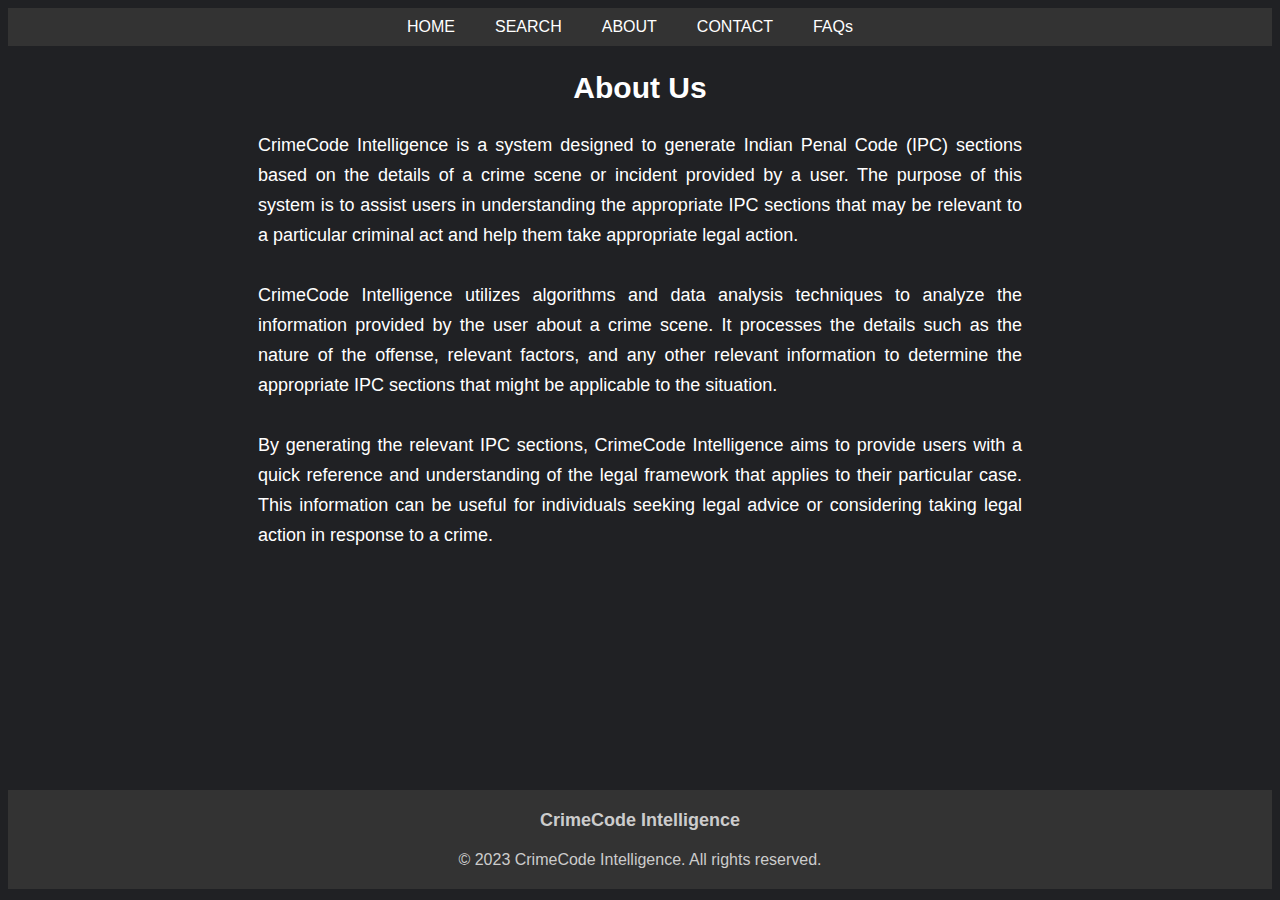
<file: about.html>
<!DOCTYPE html>
<html lang="en">
    <head>
        <meta charset="UTF-8">
        <meta http-equiv="X-UA-Compatible" content="IE=edge">
        <meta name="viewport" content="width=device-width,initial-scale=1.0">
        <title>Homepage</title>
        <link rel="stylesheet" href="style.css">
        <link rel="stylesheet" href="aboutstyle.css">


        <script src="script.js"></script>
    </head>
    <body>
        <header>
            <nav>
              <ul class="main-menu">
              
                    <li><a href="index.html">HOME</a></li>
                    <li><a href="dashboard.html">SEARCH</a></li>
                    <li><a href="#">ABOUT</a></li>
                    <li><a href="contact.html">CONTACT</a></li>
                    <li><a href="FAQs.html">FAQs</a></li>
              </ul>
            </nav>
          </header>
          

          <h2 style="text-align: center; font-size: 30px;">About Us</h2>

            

          <h2></h2>


            <div class="aboutus" style="line-height: 30px;">
              <p>
                CrimeCode Intelligence is a system designed to generate Indian Penal Code (IPC) sections based on the details of a crime scene or incident provided by a user. The purpose of this system is to assist users in understanding the appropriate IPC sections that may be relevant to a particular criminal act and help them take appropriate legal action.
                <br> <br>CrimeCode Intelligence utilizes algorithms and data analysis techniques to analyze the information provided by the user about a crime scene. It processes the details such as the nature of the offense, relevant factors, and any other relevant information to determine the appropriate IPC sections that might be applicable to the situation.
                <br> <br>By generating the relevant IPC sections, CrimeCode Intelligence aims to provide users with a quick reference and understanding of the legal framework that applies to their particular case. This information can be useful for individuals seeking legal advice or considering taking legal action in response to a crime.
              </p>
            </div>



             <footer class="footerss">
              <div class="footer-logo">
                <h4>CrimeCode Intelligence</h4>
              </div>

            <div class="footer-bottom">
              <p>&copy; 2023 CrimeCode Intelligence. All rights reserved.</p>
            </div>
          </footer>



    </body>
</html>
</file>
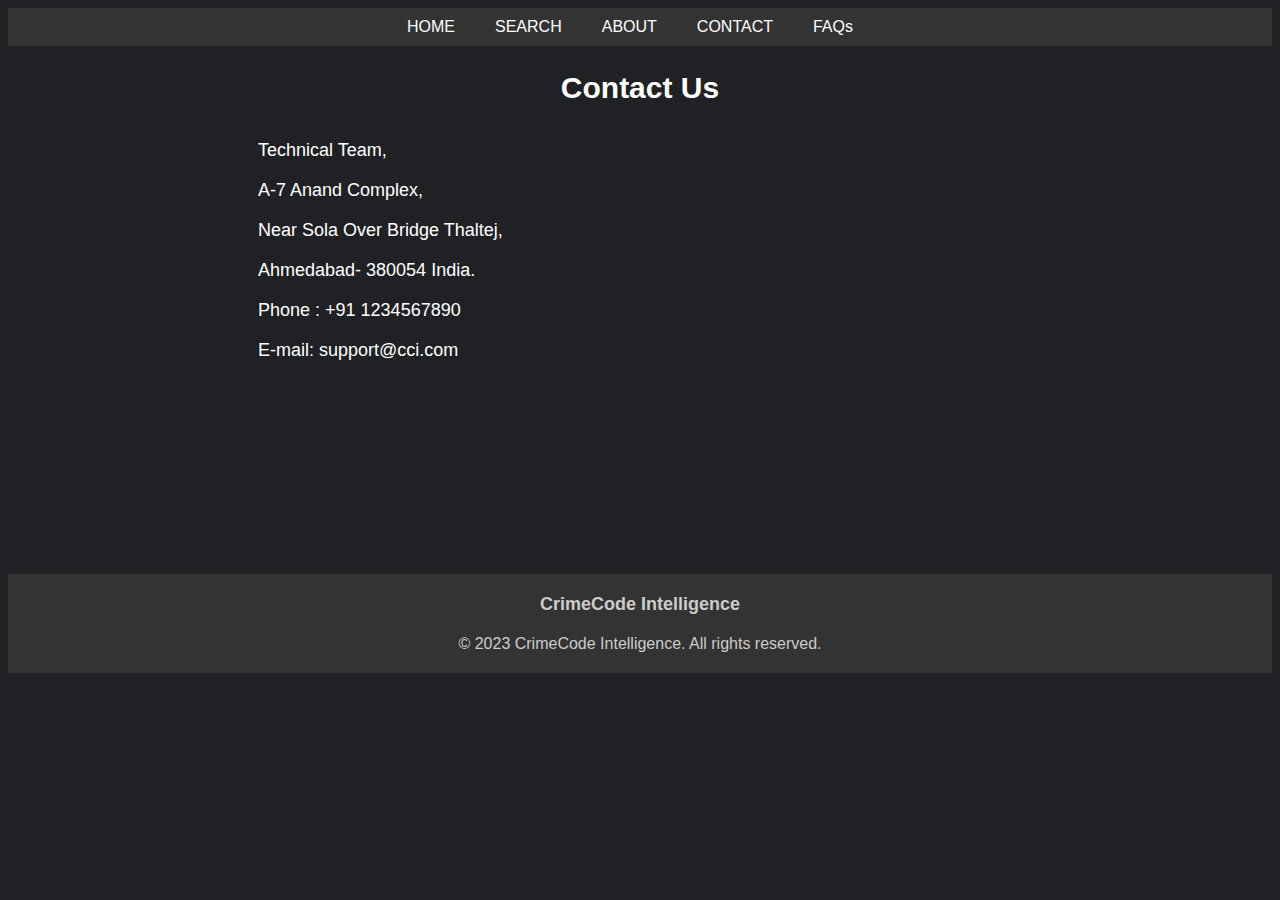
<file: contact.html>
<!DOCTYPE html>
<html lang="en">
    <head>
        <meta charset="UTF-8">
        <meta http-equiv="X-UA-Compatible" content="IE=edge">
        <meta name="viewport" content="width=device-width,initial-scale=1.0">
        <title>Homepage</title>
        <link rel="stylesheet" href="style.css">
        <link rel="stylesheet" href="contactstyle.css">


        <script src="script.js"></script>
    </head>
    <body>
        <header>
            <nav>
              <ul class="main-menu">
              
                    <li><a href="index.html">HOME</a></li>
                    <li><a href="dashboard.html">SEARCH</a></li>
                    <li><a href="about.html">ABOUT</a></li>
                    <li><a href="#">CONTACT</a></li>
                    <li><a href="FAQs.html">FAQs</a></li>
              </ul>
            </nav>
          </header>


          <h2 style="text-align: center; font-size: 30px;">Contact Us</h2>

            

          <h2></h2>
          <!-- WoW -->


            <div class="aboutus">
            <p style="line-height: 40px;">
              Technical Team, <br>
              A-7 Anand Complex, <br>
              Near Sola Over Bridge Thaltej, <br>
              Ahmedabad- 380054 India. <br>
              Phone : +91 1234567890<br>
              E-mail: support@cci.com              <br>

            </p>
            </div>




         <footer class="footerss">
          <div class="footer-logo">
            <h4>CrimeCode Intelligence</h4>
          </div>

        <div class="footer-bottom">
          <p>&copy; 2023 CrimeCode Intelligence. All rights reserved.</p>
        </div>
      </footer>
    </body>
</html>
</file>
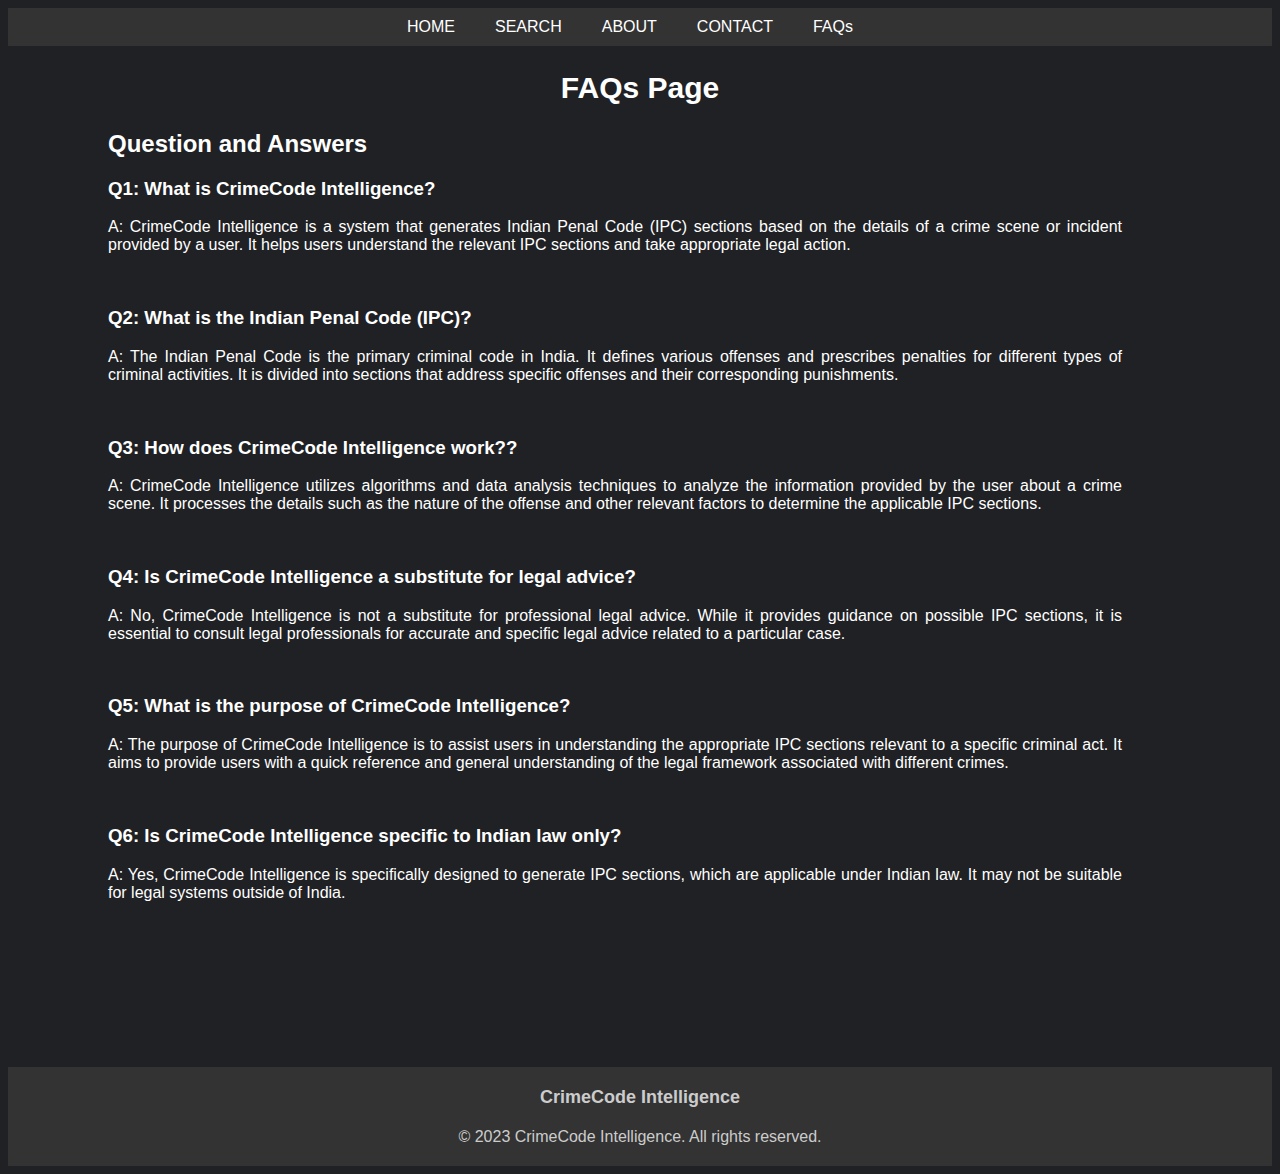
<file: FAQs.html>
<!DOCTYPE html>
<html lang="en">
    <head>
        <meta charset="UTF-8">
        <meta http-equiv="X-UA-Compatible" content="IE=edge">
        <meta name="viewport" content="width=device-width,initial-scale=1.0">
        <title>Homepage</title>
        <link rel="stylesheet" href="style.css">
        <link rel="stylesheet" href="FAQsstyle.css">

        <script src="script.js"></script>
    </head>
    <body>
        <header>
            <nav>
              <ul class="main-menu">
              
                    <li><a href="index.html">HOME</a></li>
                    <li><a href="dashboard.html">SEARCH</a></li>
                    <li><a href="about.html">ABOUT</a></li>
                    <li><a href="contact.html">CONTACT</a></li>
                    <li><a href="#">FAQs</a></li>
              </ul>
            </nav>
          </header>



          <!-- <div class="container">
               
            <div class="image-description">
            <p> FAQs PAGE</p>
            
         </div>
          </div> -->


          <h2 style="text-align: center; font-size: 30px;">FAQs Page</h2>


          <div class="faqss">
            <h2> Question and Answers</h2>

          <div class="faqs1">
            <h3 class="question1">Q1: What is CrimeCode Intelligence?
            </h3>
            <div class="answer1">
              <p>A: CrimeCode Intelligence is a system that generates Indian Penal Code (IPC) sections based on the details of a crime scene or incident provided by a user. It helps users understand the relevant IPC sections and take appropriate legal action.</p>
            </div>
          </div>

<br>
          <div class="faqs2">
            <h3 class="question2">Q2: What is the Indian Penal Code (IPC)?
            </h3>
            <div class="answer2">
              <p>A: The Indian Penal Code is the primary criminal code in India. It defines various offenses and prescribes penalties for different types of criminal activities. It is divided into sections that address specific offenses and their corresponding punishments.</p>
            </div>
          </div>
          <br>

          
          <div class="faqs3">
            <h3 class="question3">Q3: How does CrimeCode Intelligence work??</h3>
            <div class="answer3">
              <p>A: CrimeCode Intelligence utilizes algorithms and data analysis techniques to analyze the information provided by the user about a crime scene. It processes the details such as the nature of the offense and other relevant factors to determine the applicable IPC sections.</p>
            </div>
          </div>
          <br>

          <div class="faqs4">
            <h3 class="question4">Q4: Is CrimeCode Intelligence a substitute for legal advice?</h3>
            <div class="answer4">
              <p>A: No, CrimeCode Intelligence is not a substitute for professional legal advice. While it provides guidance on possible IPC sections, it is essential to consult legal professionals for accurate and specific legal advice related to a particular case.</p>
            </div>
          </div>
          <br>


          <div class="faqs5">
            <h3 class="question5">Q5: What is the purpose of CrimeCode Intelligence?</h3>
            <div class="answer5">
              <p>A: The purpose of CrimeCode Intelligence is to assist users in understanding the appropriate IPC sections relevant to a specific criminal act. It aims to provide users with a quick reference and general understanding of the legal framework associated with different crimes.</p>
            </div>
          </div>
          <br>

          <div class="faqs6">
            <h3 class="question6">Q6: Is CrimeCode Intelligence specific to Indian law only?            </h3>
            <div class="answer6">
              <p>A: Yes, CrimeCode Intelligence is specifically designed to generate IPC sections, which are applicable under Indian law. It may not be suitable for legal systems outside of India.</p>
            </div>
          </div>

    
        </div>
<!-- 
          <div class="faqs5">
            <h3 class="question5">What is your return policy?</h3>
            <div class="answer5">
              <p>Lorem ipsum dolor sit amet, consectetur adipiscing elit. Proin eget suscipit metus. Sed vel nisl gravida, commodo sapien at, congue magna.</p>
            </div>
          </div> -->




      
         <footer>
          <div class="footer-logo">
            <h4>CrimeCode Intelligence</h4>
          </div>

        <div class="footer-bottom">
          <p>&copy; 2023 CrimeCode Intelligence. All rights reserved.</p>
        </div>
      </footer>

    </body>
</html>
</file>
<file: style.css>
@import url('https://fonts.googleapis.com/css2?family=Inter&family=K2D:ital,wght@0,100;1,200;1,300;1,500&display=swap');
@import url('https://fonts.googleapis.com/css2?family=Inter&family=K2D:ital,wght@1,300&display=swap');  
body
{
  background-color:#202124;
}
header {
    background-color: #333;
    padding: 10px;
  }
  
  nav ul {
    list-style-type: none;
    padding: 0;
    margin: 0;
    display: flex;
    justify-content: center;
  }
  
  nav ul li {
    margin-right: 20px;
  }
  
  nav ul li a {
    text-decoration: none;
    color: #fff;
    padding: 10px;
    transition: background-color 0.3s ease;
  }
  
  nav ul li a:hover {
    background-color: #555;
  }
  
  .active {
    background-color: #555;
  }

  #imagess
    {
    position: relative;  
    height: 300px;
    width: 300px;
    }
 

    .container {
      display: flex;
    }
    
    .image {
      flex: 1;
      padding: 20px;
    }
    
    .image-description {
      flex: 1;
      padding: 20px;
      padding-top: 150px;
      font-family: Arial, Helvetica, sans-serif;
      text-align: justify;
    }
    .image-description p {
     text-size-adjust: 50px;

    }



div.container div.image-description p
{
  

  position: absolute;
  width: 411px;
  height: 168px;
  left: 819px;
  top: 200px;

  font-family: 'K2D';
  font-style: italic;
  font-weight: 500;
  font-size: 64px;
  line-height: 83px;
  
  color: #FFFFFF;
  

}
#btn{
position: absolute;
width: 220px;
height: 44px;
left: 890px;
top: 455px;
background: #C55CEF;
border-radius: 20px;
}

#lets{
position: absolute;
width: auto;
height: 29px;
left: 935px;
top: 438px;
font-family: 'Inter';
font-style: normal;
font-weight: 700;
font-size: 24px;
line-height: 29px;
color: #fff;

}
#lets{
  position: absolute;
  width: auto;
  height: 29px;
  left: 935px;
  top: 438px;
  font-family: 'Inter';
  font-style: normal;
  font-weight: 700;
  font-size: 24px;
  line-height: 29px;
  color: #fff;
  
  }
  
  .btnn
{
  display: inline-block;
  padding: 10px 20px;
  text-decoration: none;
  color: #ffffff;
  border: none;
  cursor: pointer;
  position: absolute;
  width: 220px;
  height: 44px;
  left: 890px;
  top: 455px;
  background: #C55CEF;
  border-radius: 20px;


/* TEXT "LET'S START" CODE  */
position: absolute;
width: auto;
font-family: 'Inter';
font-style: normal;
font-weight: 700;
font-size: 24px;
line-height: 21px;
color: #fff;
}
  



/* Footer Code */
footer {
  margin-top: 165px;
  background-color: #333;
  color: #fff;
  padding: 20px 0;
  text-align: center;
}

.footer-content {
  display: flex;
  justify-content: space-between;
  align-items: center;
}

.footer-logo img {
  height: 40px;
}

.footer-logo h4 {
  margin: 0;
  font-size: 18px;
  font-weight: bold;
}

.footer-links ul {
  list-style: none;
  padding: 0;
  margin: 0;
}

.footer-links ul li {
  display: inline-block;
  margin-right: 10px;
}

.footer-links ul li:last-child {
  margin-right: 0;
}

.footer-links ul li a {
  text-decoration: none;
  color: #fff;
  font-size: 14px;
}

.footer-bottom {
  margin-top: 20px;
}

.footer-bottom p {
  margin: 0;
}


  
.faq-container {
  display: flex;
  flex-direction: column;
}

.faq {
  margin-bottom: 20px;
}

.question {
  cursor: pointer;
}

.answer {
  display: none;
}

.answer p {
  margin: 0;
}

footer {
  text-align: center;
  color: #ccc;

}
</file>
<file: aboutstyle.css>
body {
    font-family: Arial, sans-serif;
    margin: 10;
    padding: 0;
    background-color: #202124;
    color: #fff;
  }

  .aboutus
  {
    margin-left: 250px;
    margin-right: 250px;
  }

  .aboutus p
  {
   text-align: justify;
   font-size: 18px;
  }

  .footerss
  {
    margin-top: 240px;

  }
</file>
<file: contactstyle.css>
body {
    font-family: Arial, sans-serif;
    margin: 10;
    padding: 0;
    background-color: #202124;
    color: #fff;
  }

  .aboutus
  {
    margin-left: 250px;
    margin-right: 250px;
  }

  .aboutus p
  {
   text-align: justify;
   font-size: 18px;
  }
  .footerss
  {
    margin-top: 204px;

  }
</file>
<file: FAQsstyle.css>
/* Add your custom styles here */

body {
    font-family: Arial, sans-serif;
    margin: 10;
    padding: 0;
    background-color: #202124;
    color: #fff;
  }
  

  
  .faq-container {
    display: flex;
    flex-direction: column;
  }
  
  .faq {
    margin-bottom: 20px;
  }
  
  .question {
    cursor: pointer;
  }
  
  .answer {
    display: none;
  }
  
  .answer p {
    margin: 0;
  }
  
  footer {
    text-align: center;
    color: #ccc;

  }

  .faqss
  {
    margin-left: 100px;
  }


  .answer1,.answer2,.answer3,.answer4,.answer5,.answer6
  {
    margin-right: 150px;
    text-align: justify;
  }
</file>
